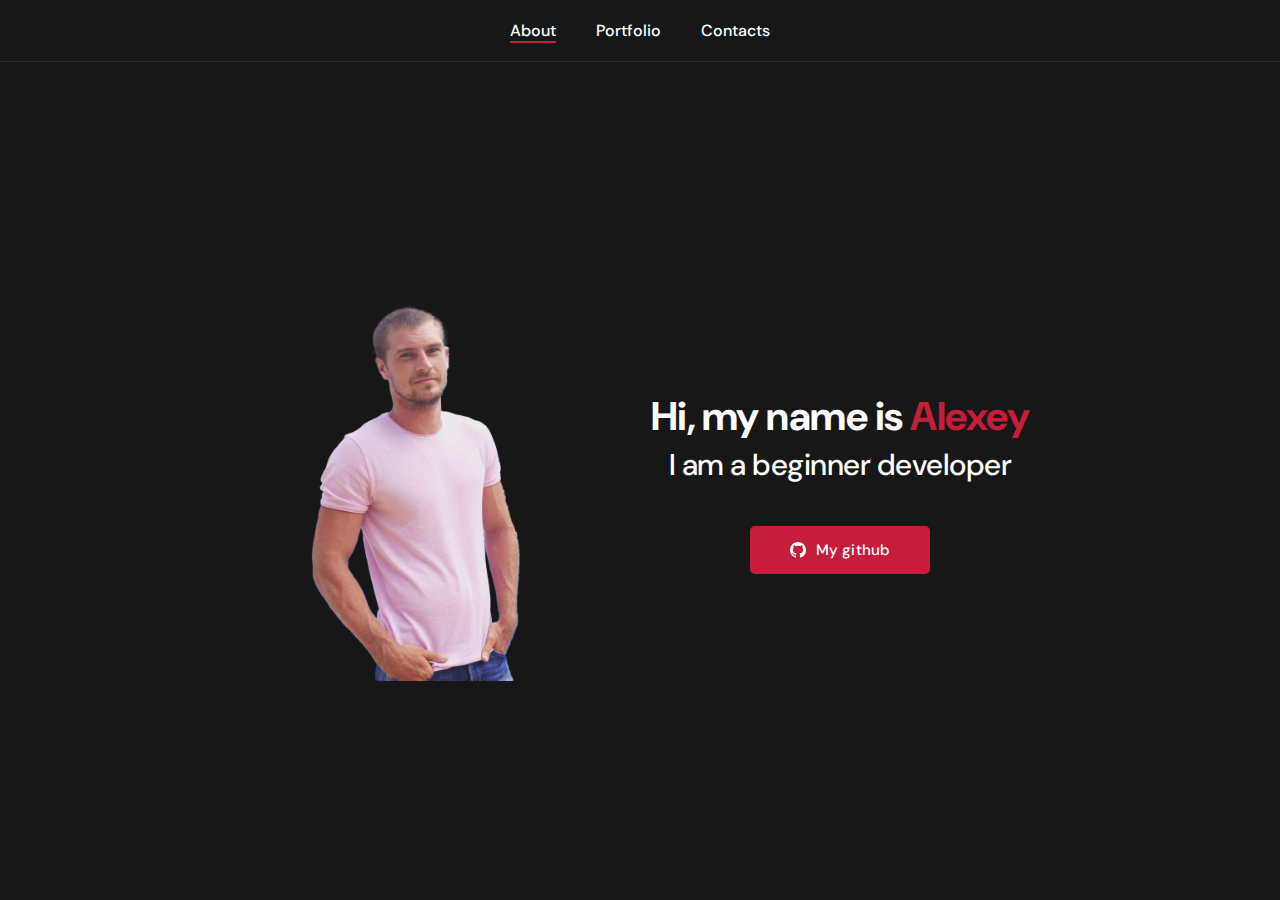
<file: index.html>
<!DOCTYPE html>
<html lang="en">
<head>
    <meta charset="UTF-8">
    <meta http-equiv="X-UA-Compatible" content="IE=edge">
    <meta name="viewport" content="width=device-width, initial-scale=1.0">
    <title>Алексей Титов</title>
    <link rel="stylesheet" href="./css/style.css">
    <link rel="icon" type="image/png" href="./images/favicon.png">
    <!-- Yandex.Metrika counter -->
    <script type="text/javascript" >
        (function(m,e,t,r,i,k,a){m[i]=m[i]||function(){(m[i].a=m[i].a||[]).push(arguments)};
        m[i].l=1*new Date();
        for (var j = 0; j < document.scripts.length; j++) {if (document.scripts[j].src === r) { return; }}
        k=e.createElement(t),a=e.getElementsByTagName(t)[0],k.async=1,k.src=r,a.parentNode.insertBefore(k,a)})
        (window, document, "script", "https://mc.yandex.ru/metrika/tag.js", "ym");
    
        ym(94212534, "init", {
            clickmap:true,
            trackLinks:true,
            accurateTrackBounce:true
        });
    </script>
    <noscript><div><img src="https://mc.yandex.ru/watch/94212534" style="position:absolute; left:-9999px;" alt="" /></div></noscript>
    <!-- /Yandex.Metrika counter -->
</head>
<body>
    <nav class="nav">
        <div class="container">
            <div class="nav-row">
                <ul class="nav-list">
                    <li class="nav-list__item"><a href="./index.html" class="nav-list__link nav-list__link--active">About</a></li>
                    <li class="nav-list__item"><a href="./portfolio.html" class="nav-list__link">Portfolio</a></li>
                    <li class="nav-list__item"><a href="./contacts.html" class="nav-list__link">Contacts</a></li>
                </ul>
            </div>
        </div>
    </nav>  

    <header class="header">
        <div class="header-image">
            <img src="./images/self.png" alt="self">
        </div>
        <div class="header-about">
            <h1 class="header-about__title">
                <strong>Hi, my name is <em>Alexey</em></strong><br>I am a beginner developer
            </h1>
            <a href="https://github.com/alaltitov/" class="btn"><img src="./images/github.svg" alt="git">My github</a>
        </div>
    </header>

</body>
</html>
</file>
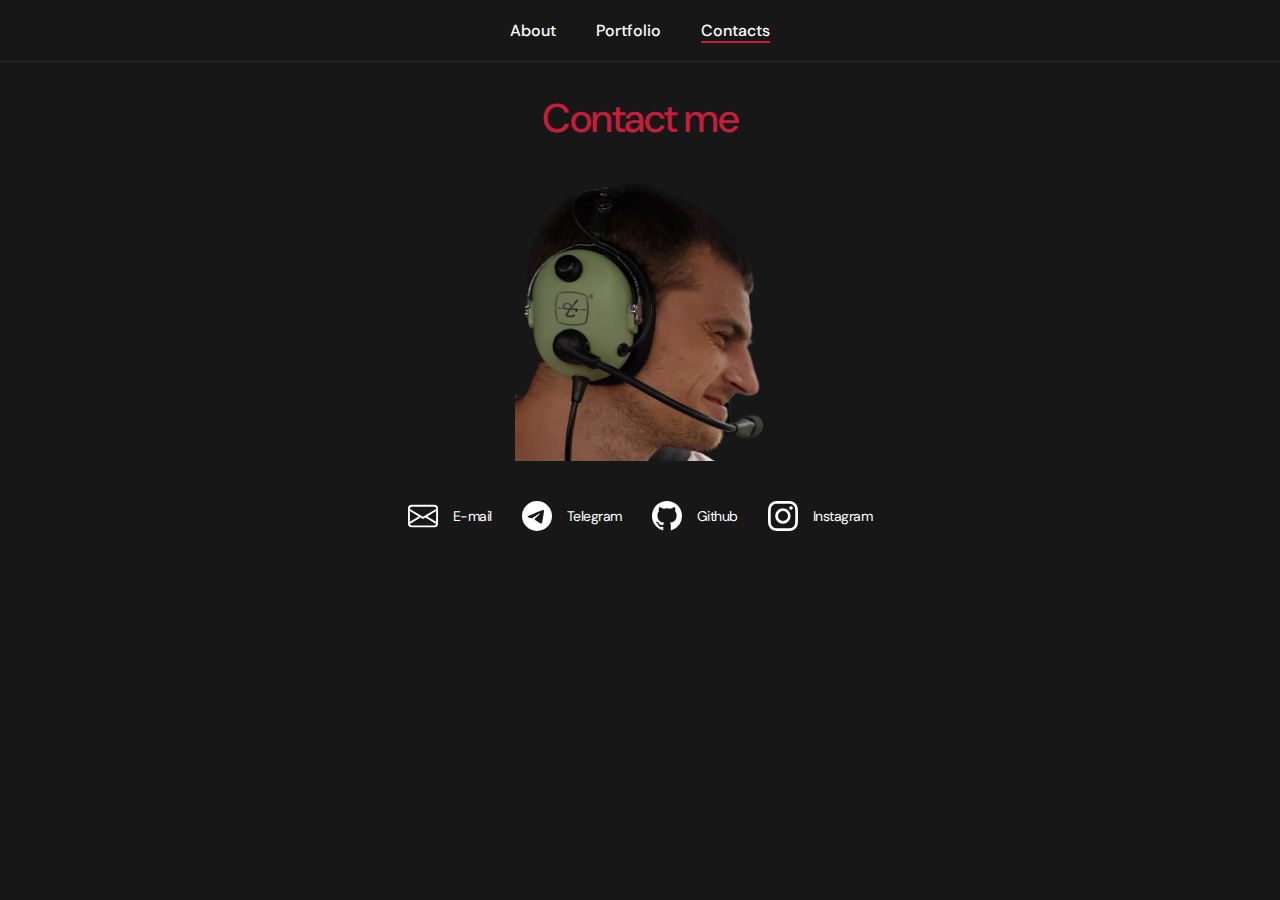
<file: contacts.html>
<!DOCTYPE html>
<html lang="en">
<head>
    <meta charset="UTF-8">
    <meta http-equiv="X-UA-Compatible" content="IE=edge">
    <meta name="viewport" content="width=device-width, initial-scale=1.0">
    <title>Алексей Титов</title>
    <link rel="stylesheet" href="./css/style.css">
    <link rel="icon" type="image/png" href="./images/favicon.png">
    <!-- Yandex.Metrika counter -->
    <script type="text/javascript" >
        (function(m,e,t,r,i,k,a){m[i]=m[i]||function(){(m[i].a=m[i].a||[]).push(arguments)};
        m[i].l=1*new Date();
        for (var j = 0; j < document.scripts.length; j++) {if (document.scripts[j].src === r) { return; }}
        k=e.createElement(t),a=e.getElementsByTagName(t)[0],k.async=1,k.src=r,a.parentNode.insertBefore(k,a)})
        (window, document, "script", "https://mc.yandex.ru/metrika/tag.js", "ym");
    
        ym(94212534, "init", {
            clickmap:true,
            trackLinks:true,
            accurateTrackBounce:true
        });
    </script>
    <noscript><div><img src="https://mc.yandex.ru/watch/94212534" style="position:absolute; left:-9999px;" alt="" /></div></noscript>
    <!-- /Yandex.Metrika counter -->
</head>
<body>
    <nav class="nav">
        <div class="container">
            <div class="nav-row">
                <ul class="nav-list">
                    <li class="nav-list__item"><a href="./index.html" class="nav-list__link">About</a></li>
                    <li class="nav-list__item"><a href="./portfolio.html" class="nav-list__link">Portfolio</a></li>
                    <li class="nav-list__item"><a href="./contacts.html" class="nav-list__link nav-list__link--active">Contacts</a></li>
                </ul>
            </div>
        </div>
    </nav>  

    <main class="section">
        <div class="container">
            <h2 class="title">Contact me</h2>
            <div class="contacts-image">
                <img src="./images/contacts.png" alt="self_contacts">
            </div>
            <ul class="contacts-link">
                <li class="contacts-link__item">
                    <img src="./images/envelope.svg" alt="mail">
                    <a href="mailto:info@alaltitov.ru">
                        <div class="contacts-link__text">E-mail</div>
                    </a>
                </li>
                <li class="contacts-link__item">
                    <img src="./images/telegram.svg" alt="telegram">
                    <a href="https://t.me/alaltitov">
                        <div class="contacts-link__text">Telegram</div>
                    </a>
                </li>
                <li class="contacts-link__item">
                    <img src="./images/github.svg" alt="github">
                    <a href="https://github.com/alaltitov">
                        <div class="contacts-link__text">Github</div>
                    </a>
                </li>
                <li class="contacts-link__item">
                    <img src="./images/instagram.svg" alt="instagram">
                    <a href="https://instagram.com/altitov">
                        <div class="contacts-link__text">Instagram</div>
                    </a>
                </li>
            </ul>
        </div>
    </main>

</body>
</html>
</file>
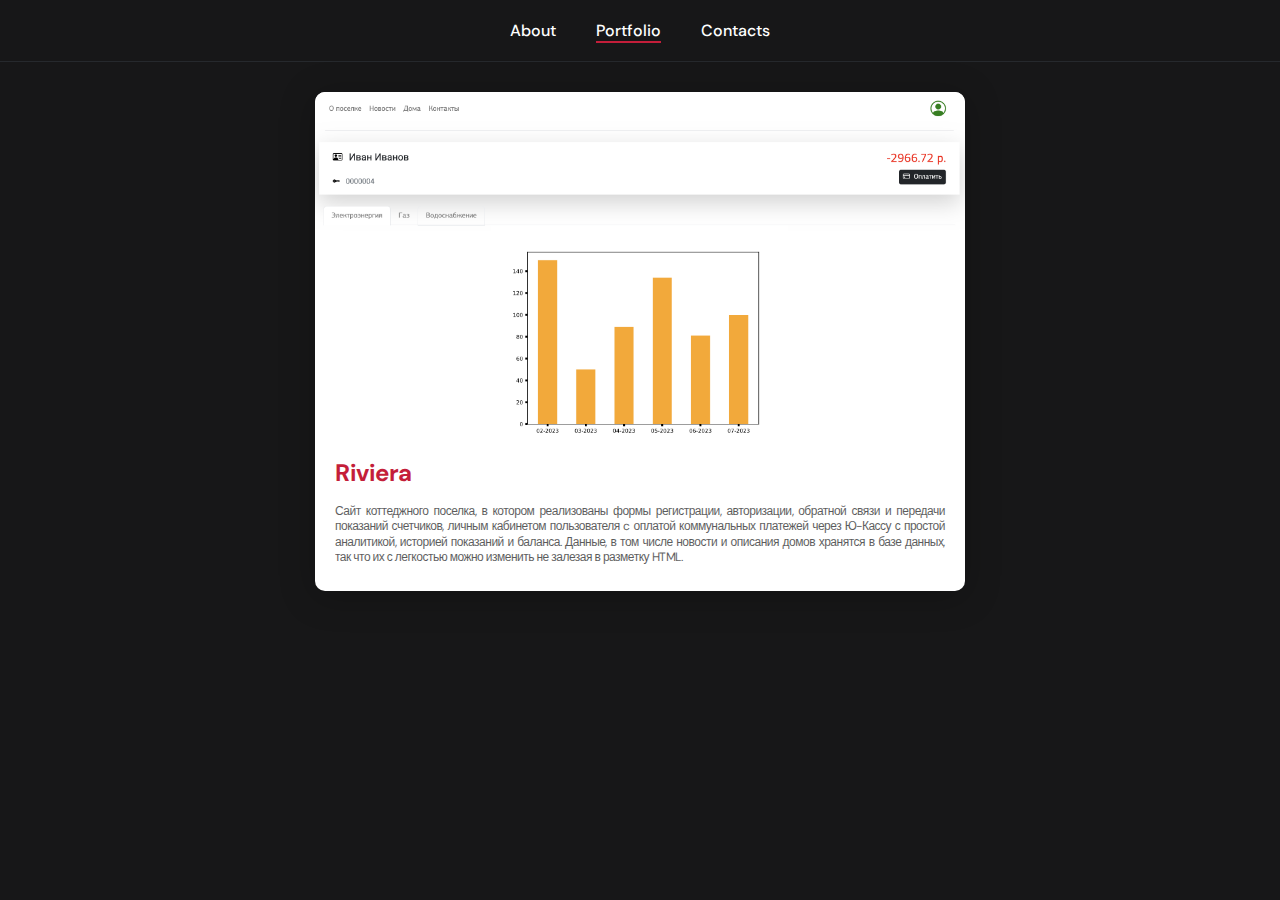
<file: portfolio.html>
<!DOCTYPE html>
<html lang="ru">
<head>
    <meta charset="UTF-8">
    <meta http-equiv="X-UA-Compatible" content="IE=edge">
    <meta name="viewport" content="width=device-width, initial-scale=1.0">
    <title>Алексей Титов</title>
    <link rel="stylesheet" href="./css/style.css">
    <link rel="icon" type="image/png" href="./images/favicon.png">
    <!-- Yandex.Metrika counter -->
    <script type="text/javascript" >
        (function(m,e,t,r,i,k,a){m[i]=m[i]||function(){(m[i].a=m[i].a||[]).push(arguments)};
        m[i].l=1*new Date();
        for (var j = 0; j < document.scripts.length; j++) {if (document.scripts[j].src === r) { return; }}
        k=e.createElement(t),a=e.getElementsByTagName(t)[0],k.async=1,k.src=r,a.parentNode.insertBefore(k,a)})
        (window, document, "script", "https://mc.yandex.ru/metrika/tag.js", "ym");
    
        ym(94212534, "init", {
            clickmap:true,
            trackLinks:true,
            accurateTrackBounce:true
        });
    </script>
    <noscript><div><img src="https://mc.yandex.ru/watch/94212534" style="position:absolute; left:-9999px;" alt="" /></div></noscript>
    <!-- /Yandex.Metrika counter -->
</head>
<body>
    <nav class="nav">
        <div class="container">
            <div class="nav-row">
                <ul class="nav-list">
                    <li class="nav-list__item"><a href="./index.html" class="nav-list__link">About</a></li>
                    <li class="nav-list__item"><a href="./portfolio.html" class="nav-list__link nav-list__link--active">Portfolio</a></li>
                    <li class="nav-list__item"><a href="./contacts.html" class="nav-list__link">Contacts</a></li>
                </ul>
            </div>
        </div>
    </nav>  

    <main class="section">
        <div class="container">
            <a href="http://riviera.alaltitov.ru">
                <div class="project">
                    <img src="./images/riviera.png" alt="riviera" class="project__image">
                    <h3 class="project__title">Riviera</h3>
                    <h4 class="project_description">
                        Сайт коттеджного поселка, в котором реализованы формы регистрации, авторизации, обратной связи
                        и передачи показаний счетчиков, личным кабинетом пользователя c оплатой коммунальных платежей
                        через Ю-Кассу с простой аналитикой, историей показаний и баланса. Данные, в том числе новости
                        и описания домов хранятся в базе данных, так что их с легкостью можно изменить не залезая в
                        разметку HTML.  
                    </h4>
                </div>
            </a>
        </div>
    </main>

</body>
</html>
</file>
<file: css/style.css>
@import "./reset.css";
@import url('https://fonts.googleapis.com/css2?family=DM+Sans:wght@400;500;700&display=swap');


/* * {
    border: 1px solid red;
} */


:root {
    --black: #171718;
    --black-border: #26292D;
    --white: #fff;
    --red: #c41e3a;

    --text-color: var(--black);

    --dark-bg: var(--black);
    --dark-border: var(--black-border);
    --header-text: var(--white);
    --accent: var(--red);
}

html, body {
    display: flex;
    flex-direction: column;
    min-height: 100vh;
    font-family: 'DM Sans', sans-serif;
    letter-spacing: -0.5px;
    color: var(--text-color);
}

.container {
    margin: 0 auto;
    padding: 0 15px;
    max-width: 1200px;
}

/* nav */

.nav {
    padding: 20px 0;
    border-bottom: 1px solid var(--dark-border);
    background-color: var(--dark-bg);
    color: var(--header-text);
    letter-spacing: normal;
}

.nav-row {
    display: flex;
    justify-content: center;
    align-items: center;
    column-gap: 40px;
    row-gap: 20px;
}

.nav-list {
    display: flex;
    flex-wrap: wrap;
    align-items: center;
    row-gap: 10px;
    column-gap: 40px;
    font-size: 16px;
    font-weight: 500;
}

.nav-list__link {
    color: var(--header-text);
    transition: opacity 0.2s ease-in;
}

.nav-list__link:hover {
    color: var(--accent);
}

.nav-list__link--active {
    position: relative;
}

.nav-list__link--active::before {
    content: "";
    position: absolute;
    left: 0;
    top: 100%;
    display: block;
    height: 2px;
    width: 100%;
    background-color: var(--accent);
}

.section {
    flex: 1 0 auto;
    padding: 30px 0;
    background-color: var(--dark-bg);
}

/* about */

.header {
    flex: 1 0 auto;
    display: flex;
    justify-content: center;
    align-items: center;
    text-align: center;
    padding: 20px 0;
    background-color: var(--dark-bg);
    color: var(--header-text);
}

.header-image {
    max-width: 400px;
}

.header-about {
    font-size: 30px;
    font-weight: 500;
    line-height: 1.4;
    padding: 0 15px;
    align-items: center;
}

.header-about strong {
    font-size: 40px;
    font-weight: 700;
}

.header-about em {
    font-style: normal;
    color: var(--accent);
}

.header-about__title {
    margin-bottom: 40px;
}

.btn {
    display: flex;
    align-items: center;
    justify-content: center;
    column-gap: 10px;
    max-width: 180px;
    margin: auto;
    height: 48px;
    padding: 12px 28px;
    border-radius: 5px;
    background-color: var(--accent);
    color: var(--white);
    letter-spacing: 0.15px;
    font-size: 15px;
    font-weight: 500;
    transition: opacity 0.2s ease-in;
}

.btn:hover {
    opacity: 0.7;
}

.btn:active {
    position: relative;
    top: 1px;
}

/* portfolio */

.project {
    margin: auto;  
    max-width: 650px;
    max-height: auto;
    background-color: var(--white);
    box-shadow: 0px 5px 35px rgba(0, 0, 0, 0.25);
    border-radius: 10px;
}

.project__image {
    border-radius: 10px;
}

.project__title {
    padding: 15px 20px;
    font-size: 24px;
    font-weight: 700;
    line-height: 1.3;
    color: var(--accent);
}

.project_description {
    padding: 0px 20px 25px;
    font-size: 12px;
    font-weight: 400;
    line-height: 1.3;
    color: var(--black);
    opacity: 0.7;
    text-align: justify;
}

/* contacts */

.title {
    font-size: 40px;
    font-weight: 500;
    line-height: 1.3;
    margin-bottom: 40px;
    text-align: center;
    background-color: var(--dark-bg);
    color: var(--accent);
}

.contacts-image {
    margin: auto;
    max-width: 250px;
}

.contacts-link {
    margin-top: 40px;
    display: flex;
    justify-content: center;
    column-gap: 30px;
}

.contacts-link__item {
    display: flex;
    align-items: center;
    flex-wrap: nowrap;
    row-gap:30px;
}

.contacts-link__item img {
    min-width: 30px;
    min-height: 30px;
    margin-right: 15px;
    color: var(--header-text);
}

.contacts-link__text {
    font-size: 14px;
    font-weight: 400;
    color: var(--header-text);
}

.contacts-link__text:hover {
    color: var(--accent);
}

@media (max-width: 992px) {

    .header-about strong {
        font-size: 25px;
    }

    .header-about {
        font-size: 20px;
    }

    .header-image {
        max-height: 350px;
        max-width: 350px;
    }

    .btn {
        height: 40px;
        padding: 12px 25px;
        font-size: 13px;
    }

    .title {
        font-size: 35px;
    }
}

@media (max-width: 768px) {

    .header-about strong {
        font-size: 22px;
    }

    .header-about {
        font-size: 18px;
    }

    .header-image {
        max-height: 300px;
        max-width: 300px;
    }

    .btn {
        height: 35px;
        padding: 12px 18px;
        font-size: 12px;
    }

    .title {
        font-size: 35px;
    }
}

@media (max-width: 576px) {

    .header-image {
        display: none;
    }

    .section {
        display: flex;
        justify-content: center;
        align-items: center;
    }

    .project_description {
        font-size: 10px;
    }

    .contacts-link {
        margin-top: 40px;
        margin-left: 60px;
        display: flex;
        flex-direction: column;
        row-gap: 20px;
    }

}

@media (max-width: 320px) {

    .contacts-image {
        display: none;
    }
}
</file>
